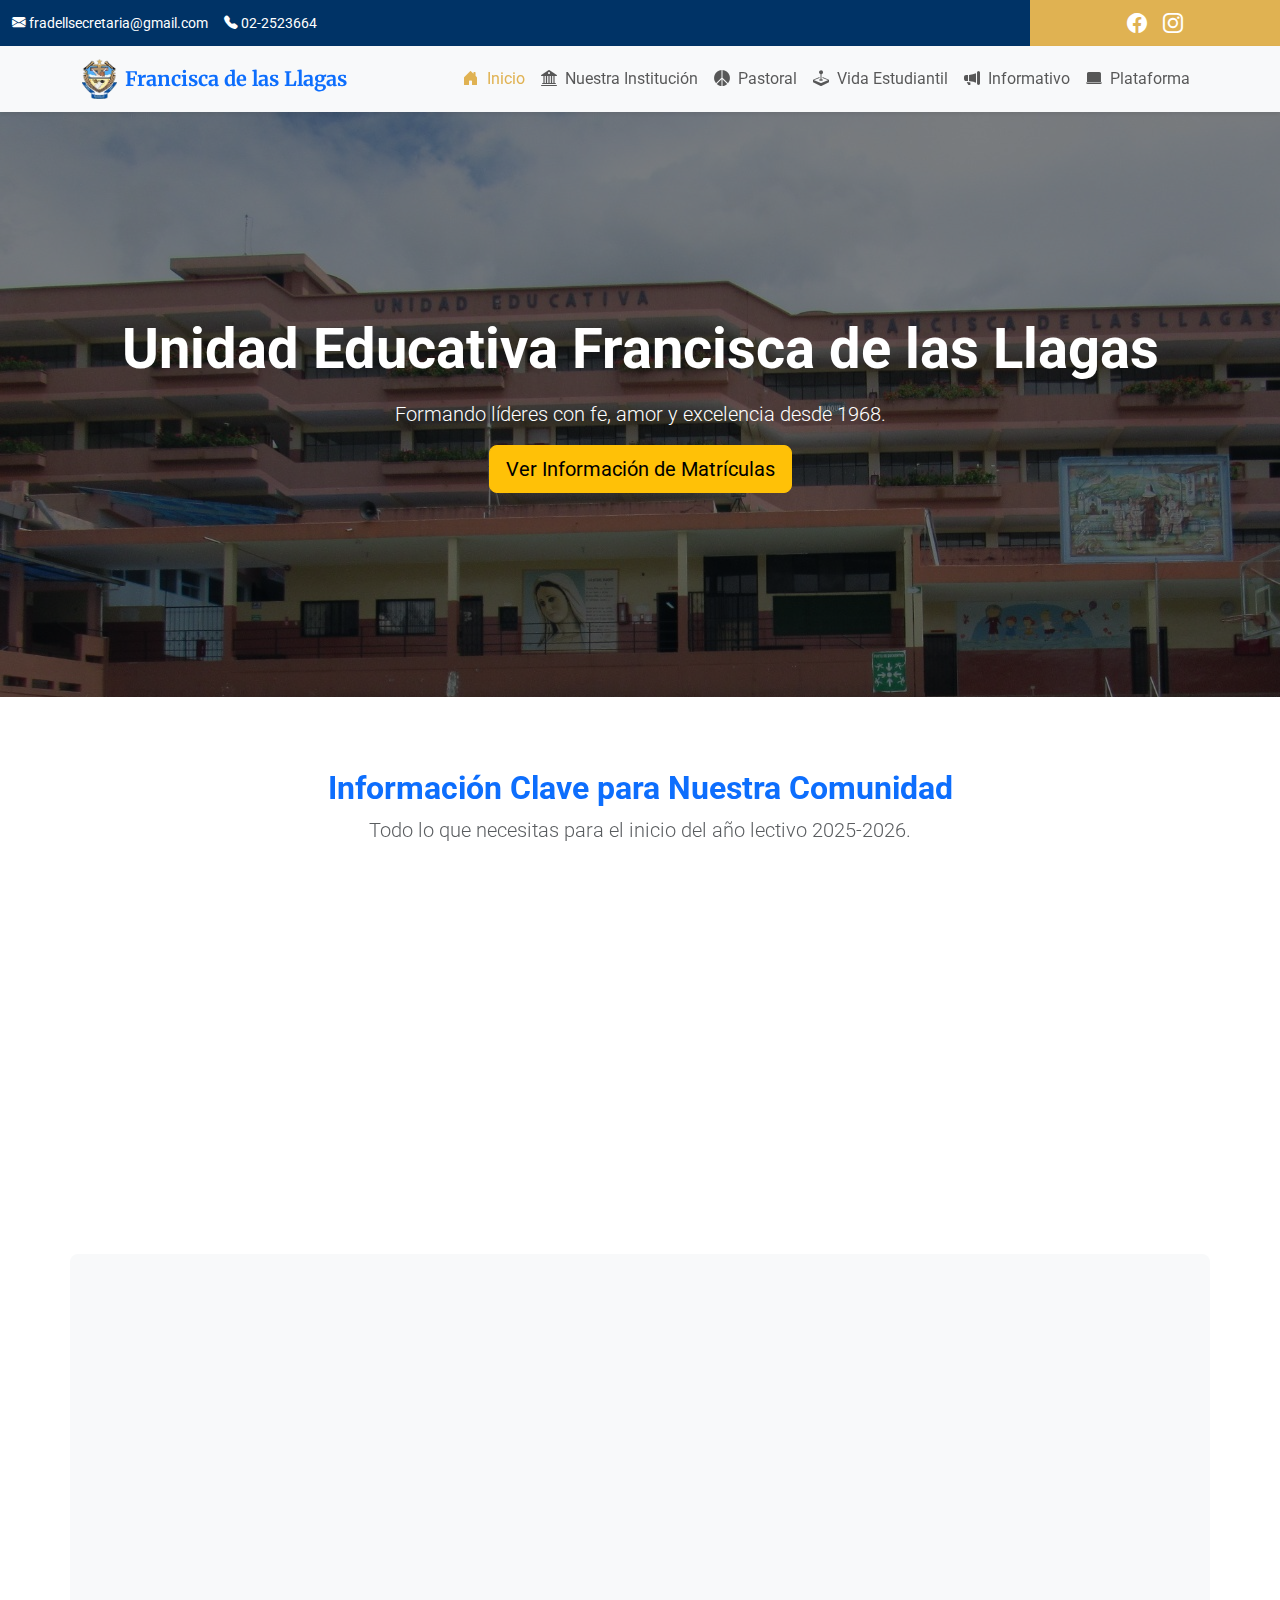
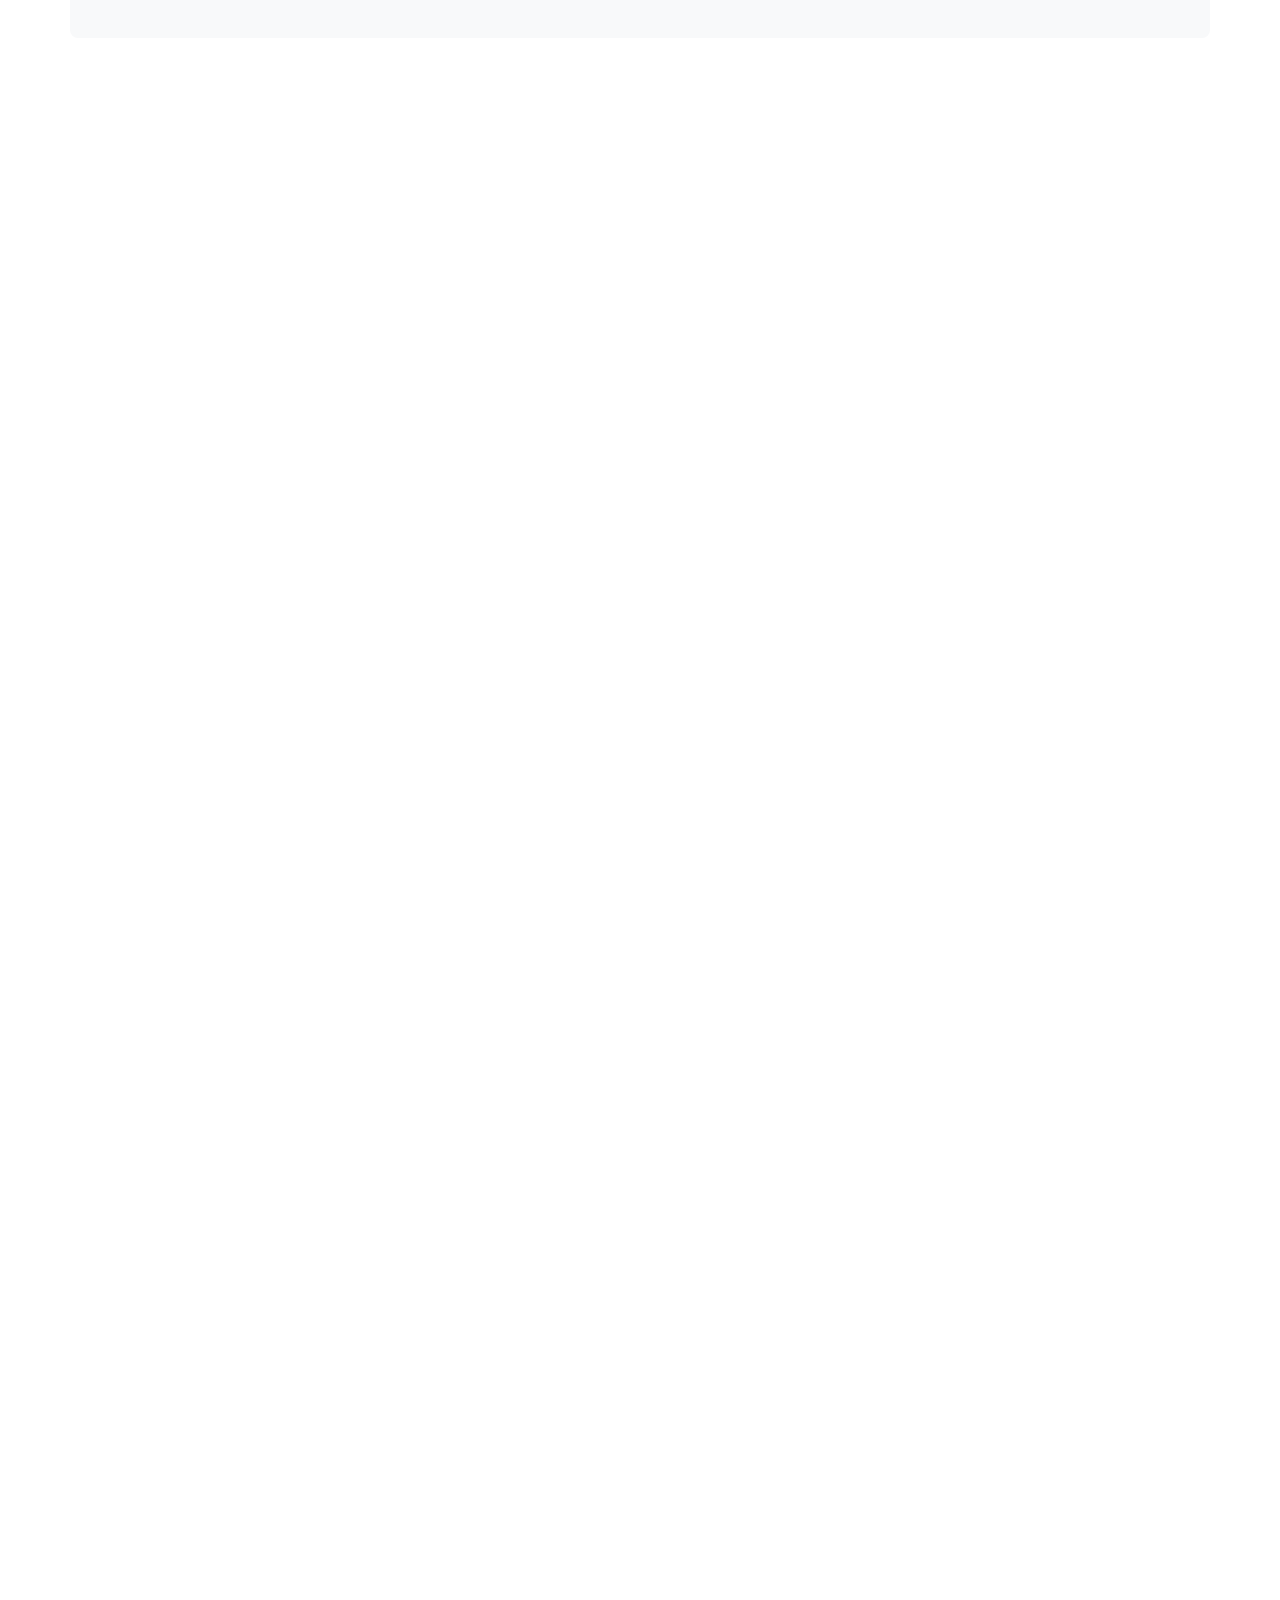
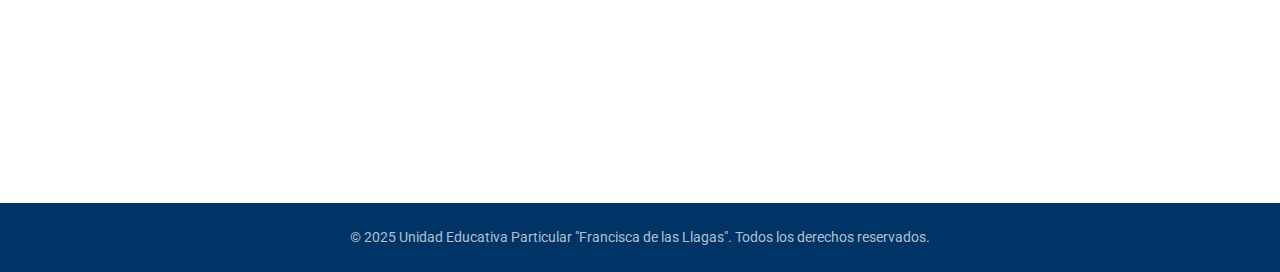
<file: index.html>
<!DOCTYPE html>
<html lang="es">
<head>
  <meta charset="UTF-8" />
  <meta name="viewport" content="width=device-width, initial-scale=1" />
  <title>Colegio Francisca de las Llagas - Inicio</title>
  <link rel="preconnect" href="https://fonts.googleapis.com">
  <link rel="preconnect" href="https://fonts.gstatic.com" crossorigin>
  <link href="https://fonts.googleapis.com/css2?family=Merriweather:wght@400;700&family=Roboto:wght@400;500&display=swap" rel="stylesheet">
  <link href="https://cdn.jsdelivr.net/npm/bootstrap@5.3.0/dist/css/bootstrap.min.css" rel="stylesheet" />
  <link rel="stylesheet" href="https://cdn.jsdelivr.net/npm/bootstrap-icons@1.10.5/font/bootstrap-icons.css">
  <link href="https://unpkg.com/aos@2.3.1/dist/aos.css" rel="stylesheet">
  <link rel="stylesheet" href="./css/main.css" />
  <link rel="stylesheet" href="./css/index.css" />
</head>
<body class="index-page bg-beige-gradient">

  <div class="top-bar-wrapper d-none d-md-flex">
    <div class="contact-info-wrapper">
      <div class="container h-100 d-flex align-items-center">
          <a href="mailto:fradellsecretaria@gmail.com" class="me-3"><i class="bi bi-envelope-fill"></i> fradellsecretaria@gmail.com</a>
          <a href="tel:022523664"><i class="bi bi-telephone-fill"></i> 02-2523664</a>
      </div>
    </div>
    <div class="social-links-wrapper">
       <div class="container h-100 d-flex align-items-center justify-content-center">
          <a href="#" class="mx-2 fs-5"><i class="bi bi-facebook"></i></a>
          <a href="#" class="mx-2 fs-5"><i class="bi bi-instagram"></i></a>
       </div>
    </div>
  </div>

  <nav class="navbar navbar-expand-lg navbar-light bg-light shadow-sm sticky-top">
    <div class="container">
      <a class="navbar-brand d-flex align-items-center" href="index.html">
        <img src="img/logo1.png" alt="Logo Francisca de las Llagas" class="navbar-logo me-2">
        <span class="fw-bold text-primary">Francisca de las Llagas</span>
      </a>
      <button class="navbar-toggler" type="button" data-bs-toggle="collapse" data-bs-target="#navbarMenu" aria-controls="navbarMenu" aria-expanded="false" aria-label="Menú de navegación">
        <span class="navbar-toggler-icon"></span>
      </button>
      <div class="collapse navbar-collapse" id="navbarMenu">
        <ul class="navbar-nav ms-auto mb-2 mb-lg-0">
          <li class="nav-item">
            <a class="nav-link active" href="index.html"><i class="bi bi-house-door-fill me-2"></i>Inicio</a>
          </li>
          <li class="nav-item">
            <a class="nav-link" href="./pages/institucion.html"><i class="bi bi-bank2 me-2"></i>Nuestra Institución</a>
          </li>
          <li class="nav-item">
            <a class="nav-link" href="./pages/pastoral.html"><i class="bi bi-peace-fill me-2"></i>Pastoral</a>
          </li>
          <li class="nav-item">
            <a class="nav-link" href="./pages/vidaEstudiantil.html"><i class="bi bi-joystick me-2"></i>Vida Estudiantil</a>
          </li>
          <li class="nav-item">
            <a class="nav-link" href="./pages/informativo.html"><i class="bi bi-megaphone-fill me-2"></i>Informativo</a>
          </li>
          <li class="nav-item">
            <a class="nav-link" href="./pages/plataforma.html"><i class="bi bi-laptop-fill me-2"></i>Plataforma</a>
          </li>
        </ul>
      </div>
    </div>
  </nav>

  <header class="hero-section text-center text-white d-flex align-items-center justify-content-center">
    <div class="container hero-content">
      <h1 class="display-4 fw-bold animated-title">Unidad Educativa Francisca de las Llagas</h1>
      <p class="lead my-3 animated-subtitle">Formando líderes con fe, amor y excelencia desde 1968.</p>
      <a href="pages/informativo.html#matriculas" class="btn btn-warning btn-lg animated-button">Ver Información de Matrículas</a>
    </div>
  </header>

  <section class="container my-5 py-4">
      <div class="text-center mb-5" data-aos="fade-up">
          <h2 class="fw-bold text-primary">Información Clave para Nuestra Comunidad</h2>
          <p class="lead text-muted">Todo lo que necesitas para el inicio del año lectivo 2025-2026.</p>
      </div>
      <div class="row g-4 justify-content-center">
          <div class="col-lg-5 col-md-6" data-aos="fade-up" data-aos-delay="100">
              <div class="card h-100 shadow-lg text-center card-hover border-primary border-2">
                  <div class="card-body p-4 d-flex flex-column">
                      <i class="bi bi-calendar2-check-fill display-3 text-primary mb-3"></i>
                      <h3 class="card-title fw-bold">Proceso de Matrículas</h3>
                      <p class="card-text flex-grow-1">Consulta el cronograma, los requisitos y descarga los documentos necesarios para la matriculación.</p>
                      <a href="pages/informativo.html#matriculas" class="btn btn-primary mt-auto">Ver Detalles de Matrícula</a>
                  </div>
              </div>
          </div>
          <div class="col-lg-5 col-md-6" data-aos="fade-up" data-aos-delay="200">
              <div class="card h-100 shadow-lg text-center card-hover border-secondary border-2">
                  <div class="card-body p-4 d-flex flex-column">
                      <i class="bi bi-card-list display-3 text-theme-secondary mb-3"></i>
                      <h3 class="card-title fw-bold">Lista de Útiles</h3>
                      <p class="card-text flex-grow-1">Accede y descarga las listas de útiles escolares actualizadas para cada nivel y grado.</p>
                      <a href="pages/informativo.html#lista-utiles" class="btn btn-theme-secondary mt-auto">Descargar Listas</a>
                  </div>
              </div>
          </div>
      </div>
  </section>

  <section class="container my-5 py-5 bg-light rounded-3">
    <div class="text-center mb-5" data-aos="fade-up">
        <h2 class="fw-bold text-primary">Explora Nuestro Colegio</h2>
    </div>
    <div class="row g-4 text-center">
      <div class="col-md-3 col-sm-6" data-aos="fade-up" data-aos-delay="100">
        <a href="pages/institucion.html" class="card-link"><div class="card h-100 shadow-sm card-hover">
          <div class="card-body"><i class="bi bi-bank2 icon-feature"></i><h5 class="card-title mt-3">Nuestra Institución</h5><p class="card-text">Misión, visión y valores.</p></div>
        </div></a>
      </div>
      <div class="col-md-3 col-sm-6" data-aos="fade-up" data-aos-delay="200">
        <a href="pages/informativo.html" class="card-link"><div class="card h-100 shadow-sm card-hover">
          <div class="card-body"><i class="bi bi-file-earmark-text icon-feature"></i><h5 class="card-title mt-3">Informativo</h5><p class="card-text">Matrículas y comunicados.</p></div>
        </div></a>
      </div>
      <div class="col-md-3 col-sm-6" data-aos="fade-up" data-aos-delay="300">
        <a href="pages/pastoral.html" class="card-link"><div class="card h-100 shadow-sm card-hover">
          <div class="card-body"><i class="bi bi-peace-fill icon-feature"></i><h5 class="card-title mt-3">Pastoral</h5><p class="card-text">Vida espiritual y acompañamiento.</p></div>
        </div></a>
      </div>
      <div class="col-md-3 col-sm-6" data-aos="fade-up" data-aos-delay="400">
        <a href="pages/plataforma.html" class="card-link"><div class="card h-100 shadow-sm card-hover">
          <div class="card-body"><i class="bi bi-laptop icon-feature"></i><h5 class="card-title mt-3">Plataforma</h5><p class="card-text">Recursos digitales.</p></div>
        </div></a>
      </div>
    </div>
  </section>

  <section class="video-section container my-5 py-5" data-aos="fade-up">
    <div class="text-center mb-5">
        <h2 class="fw-bold text-primary">Conoce Nuestra Institución</h2>
        <p class="lead text-muted">Un vistazo a la vida en Francisca de las Llagas.</p>
    </div>
    <div class="ratio ratio-16x9 shadow-lg rounded">
        <iframe 
            src="https://www.youtube.com/embed/HLqFSei2suk" 
            title="YouTube video player" 
            frameborder="0" 
            allow="accelerometer; autoplay; clipboard-write; encrypted-media; gyroscope; picture-in-picture" 
            allowfullscreen>
        </iframe>
    </div>
  </section>

  <section class="testimonials-section py-5 my-5" data-aos="fade-up">
    <div class="container">
      <div class="text-center mb-5">
        <h2 class="fw-bold text-primary">Lo que Nuestra Comunidad Dice</h2>
        <p class="lead text-muted">La experiencia de quienes confían en nosotros.</p>
      </div>
      <div id="testimonialCarousel" class="carousel slide" data-bs-ride="carousel">
        <div class="carousel-inner">
          <div class="carousel-item active">
            <div class="testimonial-card">
              <i class="bi bi-person-circle testimonial-icon"></i>
              <p class="testimonial-text">"Estamos muy contentos con el ambiente de respeto y los valores que inculcan en el colegio. Nuestro hijo ha crecido mucho este año."</p>
              <div class="testimonial-author"><span class="author-name">Carlos López</span><span class="author-role">Padre de Familia</span></div>
            </div>
          </div>
          <div class="carousel-item">
            <div class="testimonial-card">
              <i class="bi bi-person-circle testimonial-icon"></i>
              <p class="testimonial-text">"La dedicación de los profesores es admirable. Siempre están dispuestos a ayudar y motivar a los estudiantes. ¡Gracias por su gran labor!"</p>
              <div class="testimonial-author"><span class="author-name">Sofía Gómez</span><span class="author-role">Madre de Familia</span></div>
            </div>
          </div>
          <div class="carousel-item">
            <div class="testimonial-card">
              <i class="bi bi-person-circle testimonial-icon"></i>
              <p class="testimonial-text">"Recuerdo con cariño mis años en el colegio. Las enseñanzas y los amigos que hice marcaron mi vida para siempre."</p>
              <div class="testimonial-author"><span class="author-name">Mateo Vargas</span><span class="author-role">Exalumno - Promoción 2018</span></div>
            </div>
          </div>
        </div>
        <button class="carousel-control-prev" type="button" data-bs-target="#testimonialCarousel" data-bs-slide="prev"><span class="carousel-control-prev-icon" aria-hidden="true"></span><span class="visually-hidden">Anterior</span></button>
        <button class="carousel-control-next" type="button" data-bs-target="#testimonialCarousel" data-bs-slide="next"><span class="carousel-control-next-icon" aria-hidden="true"></span><span class="visually-hidden">Siguiente</span></button>
      </div>
    </div>
  </section>

  <section class="container my-5 py-4 d-flex flex-column flex-md-row align-items-center gap-4" data-aos="fade-up">
    <img src="img/hermanas.jpeg" alt="Hermana Francisca de las Llagas" class="img-fluid rounded shadow" style="max-width: 450px;" />
    <div>
      <h3 class="fw-bold" style="color: var(--color-primario);">Las huellas del camino franciscano reparador</h3>
      <p class="fst-italic text-muted">Hermanas Franciscanas Misioneras de la Inmaculada</p>
      <p>Nuestra institución se inspira en el legado de nuestra Sierva de Dios, Madre María Francisca de las Llagas, quien nos guía con su ejemplo de adoración, reparación y servicio a los más necesitados.</p>
    </div>
  </section>

  <footer class="footer-minimalista text-center py-4 mt-5">
    <div class="container"><p class="mb-0 small">© 2025 Unidad Educativa Particular "Francisca de las Llagas". Todos los derechos reservados.</p></div>
  </footer>

  <script src="https://cdn.jsdelivr.net/npm/bootstrap@5.3.0/dist/js/bootstrap.bundle.min.js"></script>
  <script src="https://unpkg.com/aos@2.3.1/dist/aos.js"></script>
  <script>AOS.init({ duration: 800, easing: 'ease-in-out', once: true });</script>
</body>
</html>
</file>
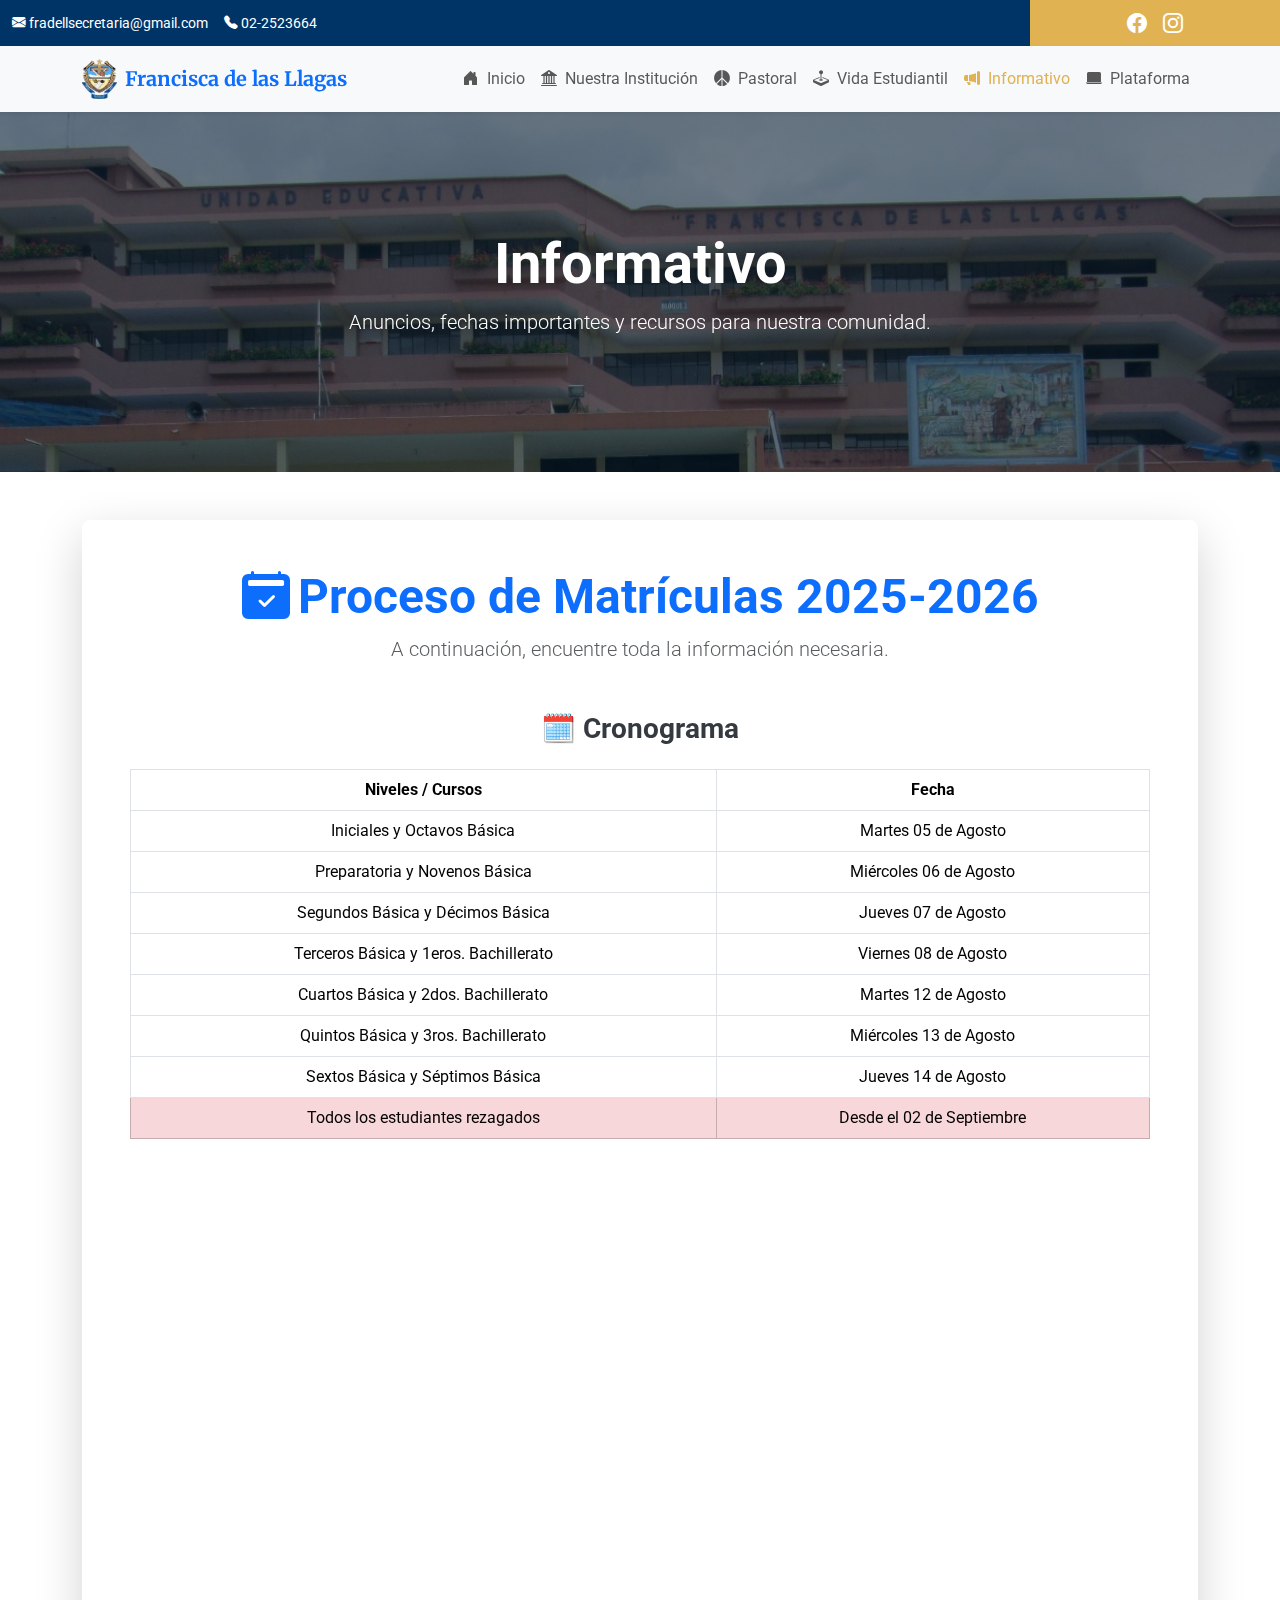
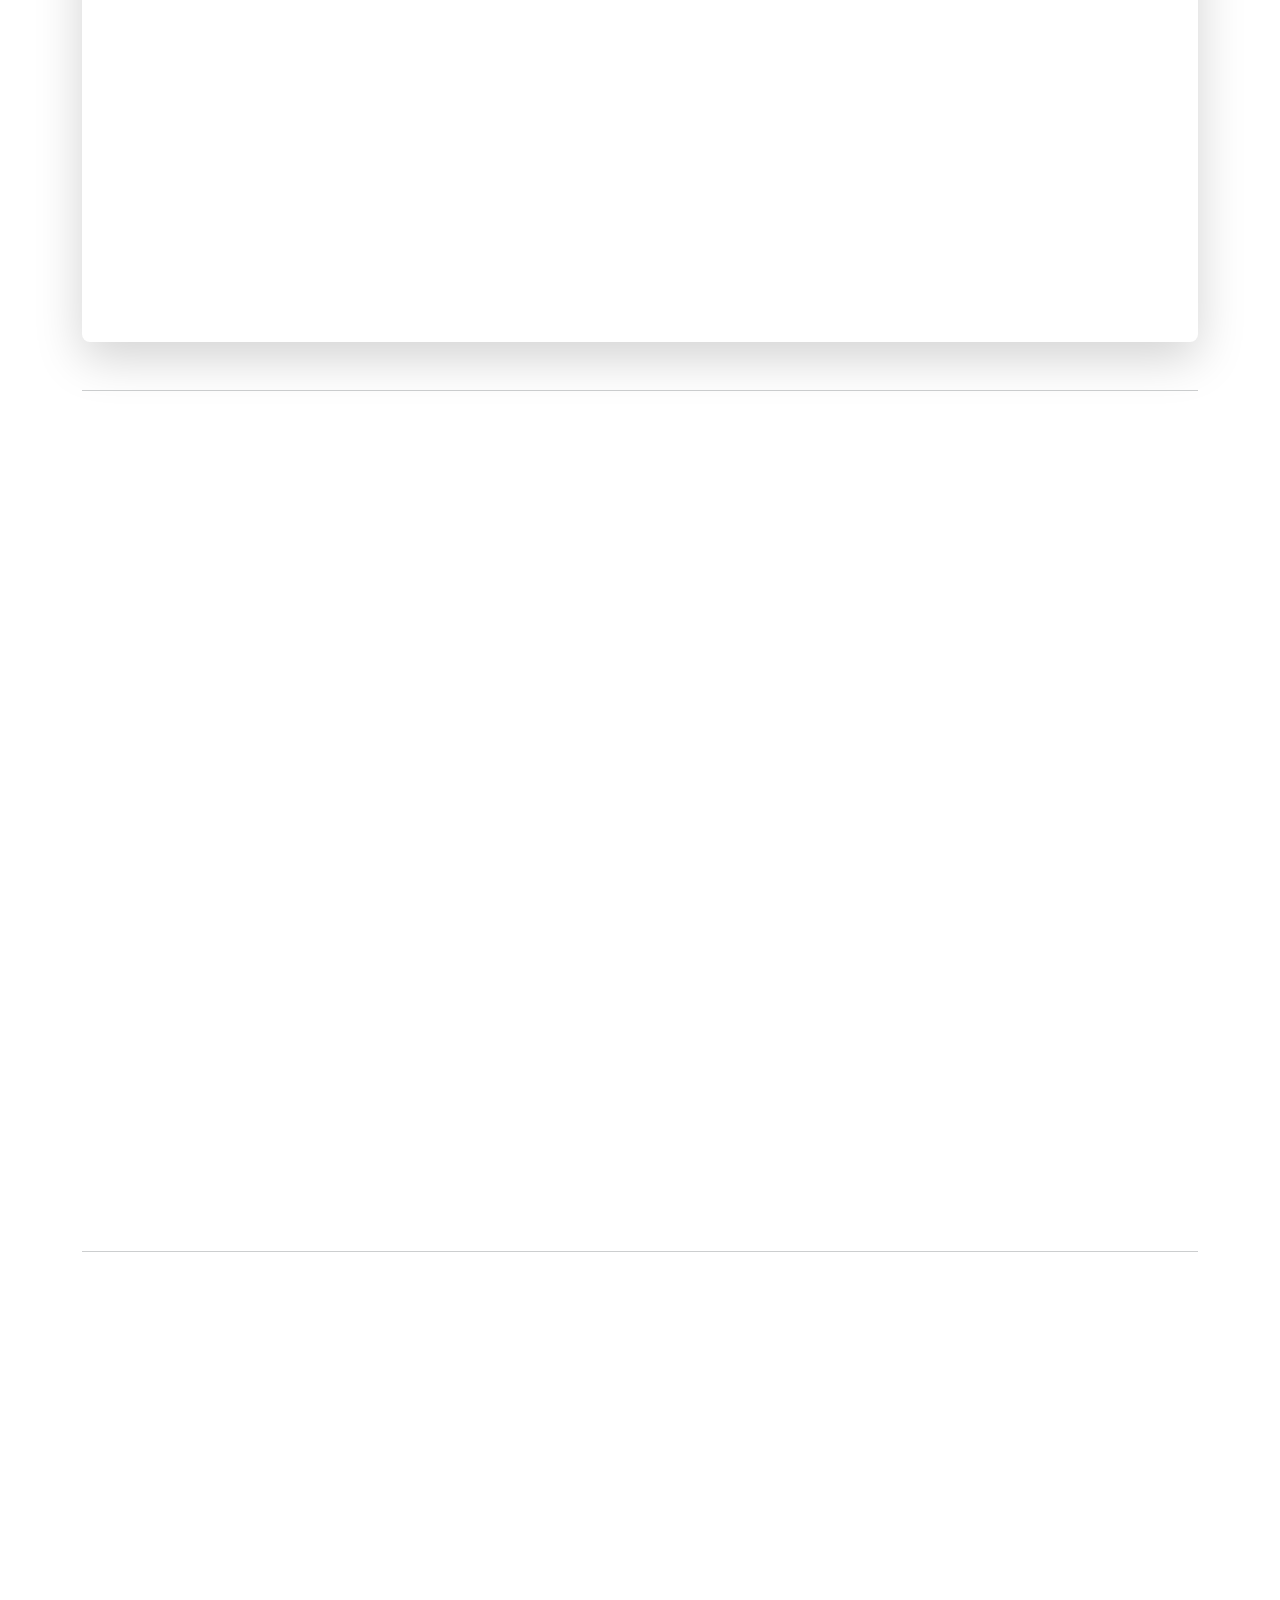
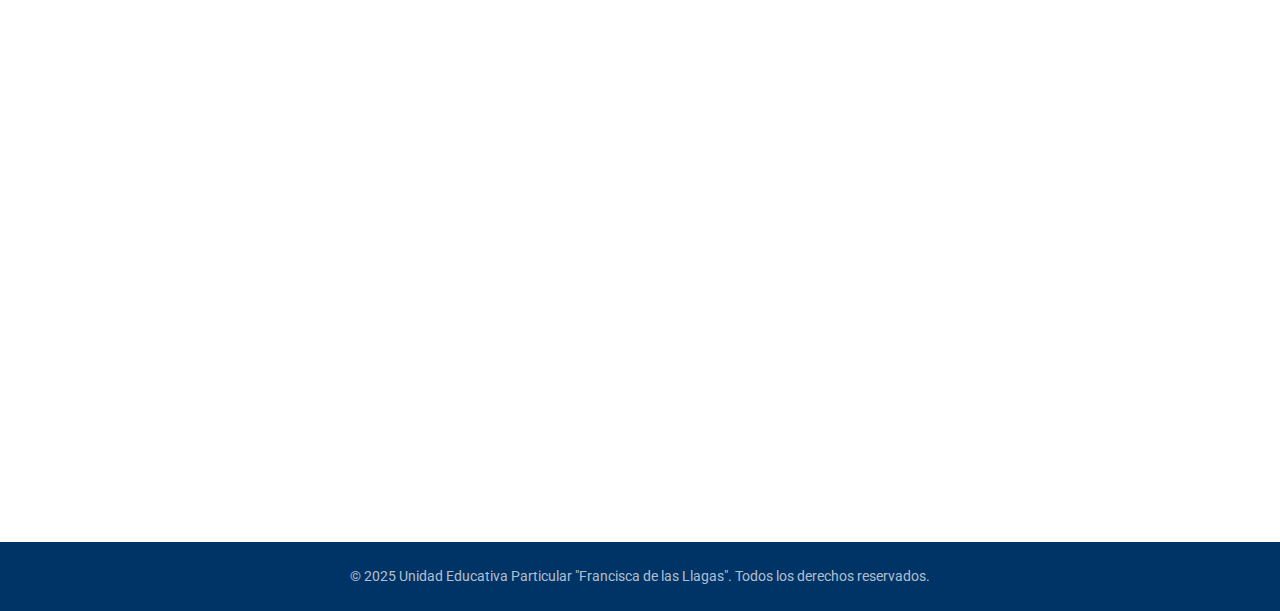
<file: informativo.html>
<!DOCTYPE html>
<html lang="es">
<head>
<meta charset="UTF-8" />
<meta name="viewport" content="width=device-width, initial-scale=1" />
<title>Informativo - Francisca de las Llagas</title>
 <link rel="preconnect" href="https://fonts.googleapis.com">
  <link rel="preconnect" href="https://fonts.gstatic.com" crossorigin>
  <link href="https://fonts.googleapis.com/css2?family=Merriweather:wght@400;700&family=Roboto:wght@400;500&display=swap" rel="stylesheet">
  <link href="https://cdn.jsdelivr.net/npm/bootstrap@5.3.0/dist/css/bootstrap.min.css" rel="stylesheet" />
  <link rel="stylesheet" href="https://cdn.jsdelivr.net/npm/bootstrap-icons@1.10.5/font/bootstrap-icons.css">
  <link href="https://unpkg.com/aos@2.3.1/dist/aos.css" rel="stylesheet">
  <link rel="stylesheet" href="main.css" />
  <link rel="stylesheet" href="index.css" />
</head>
<body class="bg-beige-gradient">

<div class="top-bar-wrapper d-none d-md-flex">
    <div class="contact-info-wrapper">
      <div class="container h-100 d-flex align-items-center">
          <a href="mailto:fradellsecretaria@gmail.com" class="me-3"><i class="bi bi-envelope-fill"></i> fradellsecretaria@gmail.com</a>
          <a href="tel:022523664"><i class="bi bi-telephone-fill"></i> 02-2523664</a>
      </div>
    </div>
    <div class="social-links-wrapper">
       <div class="container h-100 d-flex align-items-center justify-content-center">
          <a href="#" class="mx-2 fs-5"><i class="bi bi-facebook"></i></a>
          <a href="#" class="mx-2 fs-5"><i class="bi bi-instagram"></i></a>
       </div>
    </div>
</div>

<nav class="navbar navbar-expand-lg navbar-light bg-light shadow-sm sticky-top">
    <div class="container">
        <a class="navbar-brand d-flex align-items-center" href="../index.html">
            <img src="../img/logo1.png" alt="Logo Francisca de las Llagas" class="navbar-logo me-2">
            <span class="fw-bold text-primary">Francisca de las Llagas</span>
        </a>
        <button class="navbar-toggler" type="button" data-bs-toggle="collapse" data-bs-target="#navbarMenu" aria-controls="navbarMenu" aria-expanded="false" aria-label="Menú de navegación">
            <span class="navbar-toggler-icon"></span>
        </button>
        <div class="collapse navbar-collapse" id="navbarMenu">
            <ul class="navbar-nav ms-auto mb-2 mb-lg-0">
                <li class="nav-item"><a class="nav-link" href="../index.html"><i class="bi bi-house-door-fill me-2"></i>Inicio</a></li>
                <li class="nav-item"><a class="nav-link" href="institucion.html"><i class="bi bi-bank2 me-2"></i>Nuestra Institución</a></li>
                <li class="nav-item"><a class="nav-link" href="pastoral.html"><i class="bi bi-peace-fill me-2"></i>Pastoral</a></li>
                <li class="nav-item"><a class="nav-link" href="vidaEstudiantil.html"><i class="bi bi-joystick me-2"></i>Vida Estudiantil</a></li>
                <li class="nav-item"><a class="nav-link active" href="informativo.html"><i class="bi bi-megaphone-fill me-2"></i>Informativo</a></li>
                <li class="nav-item"><a class="nav-link" href="plataforma.html"><i class="bi bi-laptop-fill me-2"></i>Plataforma</a></li>
            </ul>
        </div>
    </div>
</nav>

<header class="page-header text-center text-white d-flex align-items-center justify-content-center">
    <div class="container" data-aos="fade-in">
    <h1 class="display-4 fw-bold">Informativo</h1>
    <p class="lead">Anuncios, fechas importantes y recursos para nuestra comunidad.</p>
    </div>
</header>

<main class="container my-5">

    <section id="matriculas" class="anuncio-matriculas p-4 p-md-5 rounded-3 mb-5 shadow-lg" data-aos="fade-up">
        <div class="text-center mb-5">
            <h2 class="fw-bold display-5 text-primary"><i class="bi bi-calendar2-check-fill me-2"></i>Proceso de Matrículas 2025-2026</h2>
            <p class="lead text-muted">A continuación, encuentre toda la información necesaria.</p>
        </div>

        <div class="mb-5" data-aos="fade-up" data-aos-delay="100">
            <h3 class="text-center fw-bold mb-4">🗓️ Cronograma</h3>
            <div class="table-responsive">
                <table class="table table-bordered table-hover text-center">
                    <thead class="bg-primary text-white">
                        <tr><th>Niveles / Cursos</th><th>Fecha</th></tr>
                    </thead>
                    <tbody>
                        <tr><td>Iniciales y Octavos Básica</td><td>Martes 05 de Agosto</td></tr>
                        <tr><td>Preparatoria y Novenos Básica</td><td>Miércoles 06 de Agosto</td></tr>
                        <tr><td>Segundos Básica y Décimos Básica</td><td>Jueves 07 de Agosto</td></tr>
                        <tr><td>Terceros Básica y 1eros. Bachillerato</td><td>Viernes 08 de Agosto</td></tr>
                        <tr><td>Cuartos Básica y 2dos. Bachillerato</td><td>Martes 12 de Agosto</td></tr>
                        <tr><td>Quintos Básica y 3ros. Bachillerato</td><td>Miércoles 13 de Agosto</td></tr>
                        <tr><td>Sextos Básica y Séptimos Básica</td><td>Jueves 14 de Agosto</td></tr>
                        <tr class="table-danger"><td>Todos los estudiantes rezagados</td><td>Desde el 02 de Septiembre</td></tr>
                    </tbody>
                </table>
            </div>
        </div>

        <div data-aos="fade-up" data-aos-delay="200">
            <h3 class="text-center fw-bold mb-4">📋 Requisitos</h3>
            <ul class="nav nav-pills justify-content-center mb-4" id="pills-tab" role="tablist">
                <li class="nav-item" role="presentation"><button class="nav-link active" data-bs-toggle="pill" data-bs-target="#pills-nuevos" type="button">Estudiantes Nuevos</button></li>
                <li class="nav-item" role="presentation"><button class="nav-link" data-bs-toggle="pill" data-bs-target="#pills-antiguos" type="button">Estudiantes de la Institución</button></li>
            </ul>
            <div class="tab-content" id="pills-tabContent">
                <div class="tab-pane fade show active p-4" id="pills-nuevos" role="tabpanel">
                    </div>
                <div class="tab-pane fade p-4" id="pills-antiguos" role="tabpanel">
                    </div>
            </div>
        </div>
        
        <div class="mt-5" data-aos="fade-up" data-aos-delay="300">
            <div class="row g-4">
                <div class="col-lg-6">
                    <div class="card h-100 card-descargas">
                        <div class="card-body text-center d-flex flex-column justify-content-center">
                            <h5 class="card-title fw-bold"><i class="bi bi-cloud-download-fill me-2"></i>Descarga de Documentos</h5>
                            <p class="small text-muted">Recuerde llenar y traer estos archivos.</p>
                            <a href="../docs/DECE2526.pdf" class="btn btn-primary mt-2" target="_blank">Ficha DECE</a>
                            <a href="../docs/MEDICO2526.pdf" class="btn btn-primary mt-2" target="_blank">Ficha Médica</a>
                            <a href="../docs/CONTRA2526.pdf" class="btn btn-primary mt-2" target="_blank">Contrato de Servicios</a>
                        </div>
                    </div>
                </div>
                <div class="col-lg-6">
                    <div class="card h-100 card-avisos">
                        <div class="card-body text-center d-flex flex-column justify-content-center">
                            <h5 class="card-title fw-bold"><i class="bi bi-exclamation-triangle-fill me-2"></i>Avisos Importantes</h5>
                            <p class="mb-2">✔️ Estar al día en pensiones.</p>
                            <p class="mb-0">✔️ Adjuntar comprobante de pago.</p>
                        </div>
                    </div>
                </div>
            </div>
        </div>
    </section>
    
    <hr class="my-5">

    <section id="lista-utiles" class="py-5" data-aos="fade-up">
        <div class="text-center mb-5">
            <h2 class="fw-bold text-primary"><i class="bi bi-card-list me-2"></i>Lista de Útiles Escolares 2025-2026</h2>
            <p class="lead text-muted">Descarga la lista de útiles correspondiente a cada nivel.</p>
        </div>
        <div class="row g-3">
            <div class="col-md-4">
                <div class="card">
                    <div class="card-body d-flex justify-content-between align-items-center">
                        <h5 class="card-title mb-0">INICIAL 1</h5>
                        <a href="#" class="btn btn-outline-primary">Descargar la lista de útiles</a>
                    </div>
                </div>
            </div>
            <div class="col-md-4">
                <div class="card">
                    <div class="card-body d-flex justify-content-between align-items-center">
                        <h5 class="card-title mb-0">INICIAL 2</h5>
                        <a href="#" class="btn btn-outline-primary">Descargar la lista de útiles</a>
                    </div>
                </div>
            </div>
            <div class="col-md-4">
                <div class="card">
                    <div class="card-body d-flex justify-content-between align-items-center">
                        <h5 class="card-title mb-0">PRIMEROS EGB</h5>
                        <a href="#" class="btn btn-outline-primary">Descargar la lista de útiles</a>
                    </div>
                </div>
            </div>
            <div class="col-md-4">
                <div class="card">
                    <div class="card-body d-flex justify-content-between align-items-center">
                        <h5 class="card-title mb-0">SEGUNDOS EGB</h5>
                        <a href="#" class="btn btn-outline-primary">Descargar la lista de útiles</a>
                    </div>
                </div>
            </div>
            <div class="col-md-4">
                <div class="card">
                    <div class="card-body d-flex justify-content-between align-items-center">
                        <h5 class="card-title mb-0">TERCEROS EGB</h5>
                        <a href="#" class="btn btn-outline-primary">Descargar la lista de útiles</a>
                    </div>
                </div>
            </div>
            <div class="col-md-4">
                <div class="card">
                    <div class="card-body d-flex justify-content-between align-items-center">
                        <h5 class="card-title mb-0">CUARTOS EGB</h5>
                        <a href="#" class="btn btn-outline-primary">Descargar la lista de útiles</a>
                    </div>
                </div>
            </div>
            <div class="col-md-4">
                <div class="card">
                    <div class="card-body d-flex justify-content-between align-items-center">
                        <h5 class="card-title mb-0">QUINTOS EGB</h5>
                        <a href="#" class="btn btn-outline-primary">Descargar la lista de útiles</a>
                    </div>
                </div>
            </div>
            <div class="col-md-4">
                <div class="card">
                    <div class="card-body d-flex justify-content-between align-items-center">
                        <h5 class="card-title mb-0">SEXTOS EGB</h5>
                        <a href="#" class="btn btn-outline-primary">Descargar la lista de útiles</a>
                    </div>
                </div>
            </div>
            <div class="col-md-4">
                <div class="card">
                    <div class="card-body d-flex justify-content-between align-items-center">
                        <h5 class="card-title mb-0">SÉPTIMOS EGB</h5>
                        <a href="#" class="btn btn-outline-primary">Descargar la lista de útiles</a>
                    </div>
                </div>
            </div>
            <div class="col-md-4">
                <div class="card">
                    <div class="card-body d-flex justify-content-between align-items-center">
                        <h5 class="card-title mb-0">OCTAVOS BÁSICA SUPERIOR</h5>
                        <a href="#" class="btn btn-outline-primary">Descargar la lista de útiles</a>
                    </div>
                </div>
            </div>
            <div class="col-md-4">
                <div class="card">
                    <div class="card-body d-flex justify-content-between align-items-center">
                        <h5 class="card-title mb-0">NOVENOS BÁSICA SUPERIOR</h5>
                        <a href="#" class="btn btn-outline-primary">Descargar la lista de útiles</a>
                    </div>
                </div>
            </div>
            <div class="col-md-4">
                <div class="card">
                    <div class="card-body d-flex justify-content-between align-items-center">
                        <h5 class="card-title mb-0">DÉCIMOS BÁSICA SUPERIOR</h5>
                        <a href="#" class="btn btn-outline-primary">Descargar la lista de útiles</a>
                    </div>
                </div>
            </div>
            <div class="col-md-4">
                <div class="card">
                    <div class="card-body d-flex justify-content-between align-items-center">
                        <h5 class="card-title mb-0">PRIMEROS BACHILLERATO</h5>
                        <a href="#" class="btn btn-outline-primary">Descargar la lista de útiles</a>
                    </div>
                </div>
            </div>
            <div class="col-md-4">
                <div class="card">
                    <div class="card-body d-flex justify-content-between align-items-center">
                        <h5 class="card-title mb-0">SEGUNDOS BACHILLERATO</h5>
                        <a href="#" class="btn btn-outline-primary">Descargar la lista de útiles</a>
                    </div>
                </div>
            </div>
            <div class="col-md-4">
                <div class="card">
                    <div class="card-body d-flex justify-content-between align-items-center">
                        <h5 class="card-title mb-0">TERCEROS BACHILLERATO</h5>
                        <a href="#" class="btn btn-outline-primary">Descargar la lista de útiles</a>
                    </div>
                </div>
            </div>
        </div>
    </section>

    <hr class="my-5">

    <section class="py-5" data-aos="fade-up">
        <div class="text-center mb-5">
            <h2 class="fw-bold text-primary">Departamentos de Apoyo</h2>
            <p class="text-muted">Estamos para ayudarte en tu proceso formativo y bienestar.</p>
        </div>
        <div class="row g-4 text-center">
            <div class="col-lg-4" data-aos="fade-up" data-aos-delay="100">
                <div class="dept-card p-4">
                    <div class="dept-icon"><i class="bi bi-people-fill"></i></div>
                    <h4 class="fw-bold mt-3">DECE</h4>
                    <p>Acompañamiento psicológico, emocional y vocacional para nuestros estudiantes y sus familias.</p>
                </div>
            </div>
            <div class="col-lg-4" data-aos="fade-up" data-aos-delay="200">
                <div class="dept-card p-4">
                    <div class="dept-icon"><i class="bi bi-heart-pulse-fill"></i></div>
                    <h4 class="fw-bold mt-3">Médico</h4>
                    <p>Atención primaria de salud, seguimiento de fichas médicas y promoción de hábitos saludables.</p>
                </div>
            </div>
            <div class="col-lg-4" data-aos="fade-up" data-aos-delay="300">
                <div class="dept-card p-4">
                    <div class="dept-icon"><i class="bi bi-shield-check"></i></div>
                    <h4 class="fw-bold mt-3">Inspección</h4>
                    <p>Velamos por la sana convivencia, el orden institucional y el cumplimiento de nuestro código.</p>
                </div>
            </div>
        </div>
    </section>

    <section class="py-5" data-aos="fade-up">
        <div class="text-center mb-5">
            <h2 class="fw-bold text-primary">Documentos Generales</h2>
            <p class="text-muted">Recursos y formularios de utilidad para padres y estudiantes.</p>
        </div>
        <div class="card p-4 shadow-sm">
            <div class="d-md-flex align-items-center">
                <div class="flex-shrink-0 text-center mb-3 mb-md-0">
                    <i class="bi bi-file-earmark-pdf-fill display-3 text-danger"></i>
                </div>
                <div class="flex-grow-1 ms-md-4 text-center text-md-start">
                    <h5 class="fw-bold">Oficio de Justificación de Faltas</h5>
                    <p class="mb-2 text-muted">Utilice este documento oficial para justificar las inasistencias de su representado.</p>
                    <a href="../docs/oficio-faltas.pdf" class="btn btn-primary" target="_blank"><i class="bi bi-download me-2"></i>Descargar Oficio</a>
                </div>
            </div>
        </div>
    </section>

</main>

<footer class="footer-minimalista text-center py-4 mt-5">
    <div class="container"><p class="mb-0 small">© 2025 Unidad Educativa Particular "Francisca de las Llagas". Todos los derechos reservados.</p></div>
</footer>

<script src="https://cdn.jsdelivr.net/npm/bootstrap@5.3.0/dist/js/bootstrap.bundle.min.js"></script>
<script src="https://unpkg.com/aos@2.3.1/dist/aos.js"></script>
<script>
    AOS.init({ duration: 800, easing: 'ease-in-out', once: true });

    // Script para llenar dinámicamente los requisitos
    document.addEventListener("DOMContentLoaded", function() {
        const nuevosRequisitos = `
            <ul class="list-unstyled">
                <li><i class="bi bi-check-circle-fill text-success me-2"></i>Ficha de Departamento de Consejería Estudiantil (DECE)</li>
                <li><i class="bi bi-check-circle-fill text-success me-2"></i>Ficha del Departamento Médico</li>
                <li><i class="bi bi-check-circle-fill text-success me-2"></i>Contrato de Prestación de Servicios</li>
                <li><i class="bi bi-check-circle-fill text-success me-2"></i>4 fotos tamaño carnet actualizadas a color con fondo blanco y con el uniforme</li>
                <li><i class="bi bi-check-circle-fill text-success me-2"></i>Certificado de Bautizo</li>
                <li><i class="bi bi-check-circle-fill text-success me-2"></i>Certificado médico general, auditivo y visual actualizado</li>
                <li><i class="bi bi-check-circle-fill text-success me-2"></i>Matrículas y promociones legalizadas de años anteriores</li>
                <li><i class="bi bi-check-circle-fill text-success me-2"></i>Notas legalizadas de participación estudiantil (si aplica)</li>
                <li><i class="bi bi-check-circle-fill text-success me-2"></i>Extranjeros: Traer la resolución ministerial con notas</li>
            </ul>`;

        const antiguosRequisitos = `
            <ul class="list-unstyled">
                <li><i class="bi bi-check-circle-fill text-success me-2"></i>Ficha de Departamento de Consejería Estudiantil (DECE)</li>
                <li><i class="bi bi-check-circle-fill text-success me-2"></i>Ficha del Departamento Médico</li>
                <li><i class="bi bi-check-circle-fill text-success me-2"></i>Contrato de Prestación de Servicios</li>
                <li><i class="bi bi-check-circle-fill text-success me-2"></i>4 fotos tamaño carnet actualizadas a color con fondo blanco y con el uniforme</li>
                <li><i class="bi bi-check-circle-fill text-success me-2"></i>Certificado médico general, auditivo y visual actualizado</li>
            </ul>`;
            
        document.querySelector("#pills-nuevos").innerHTML = nuevosRequisitos;
        document.querySelector("#pills-antiguos").innerHTML = antiguosRequisitos;
    });
</script>
</body>
</html>
</file>
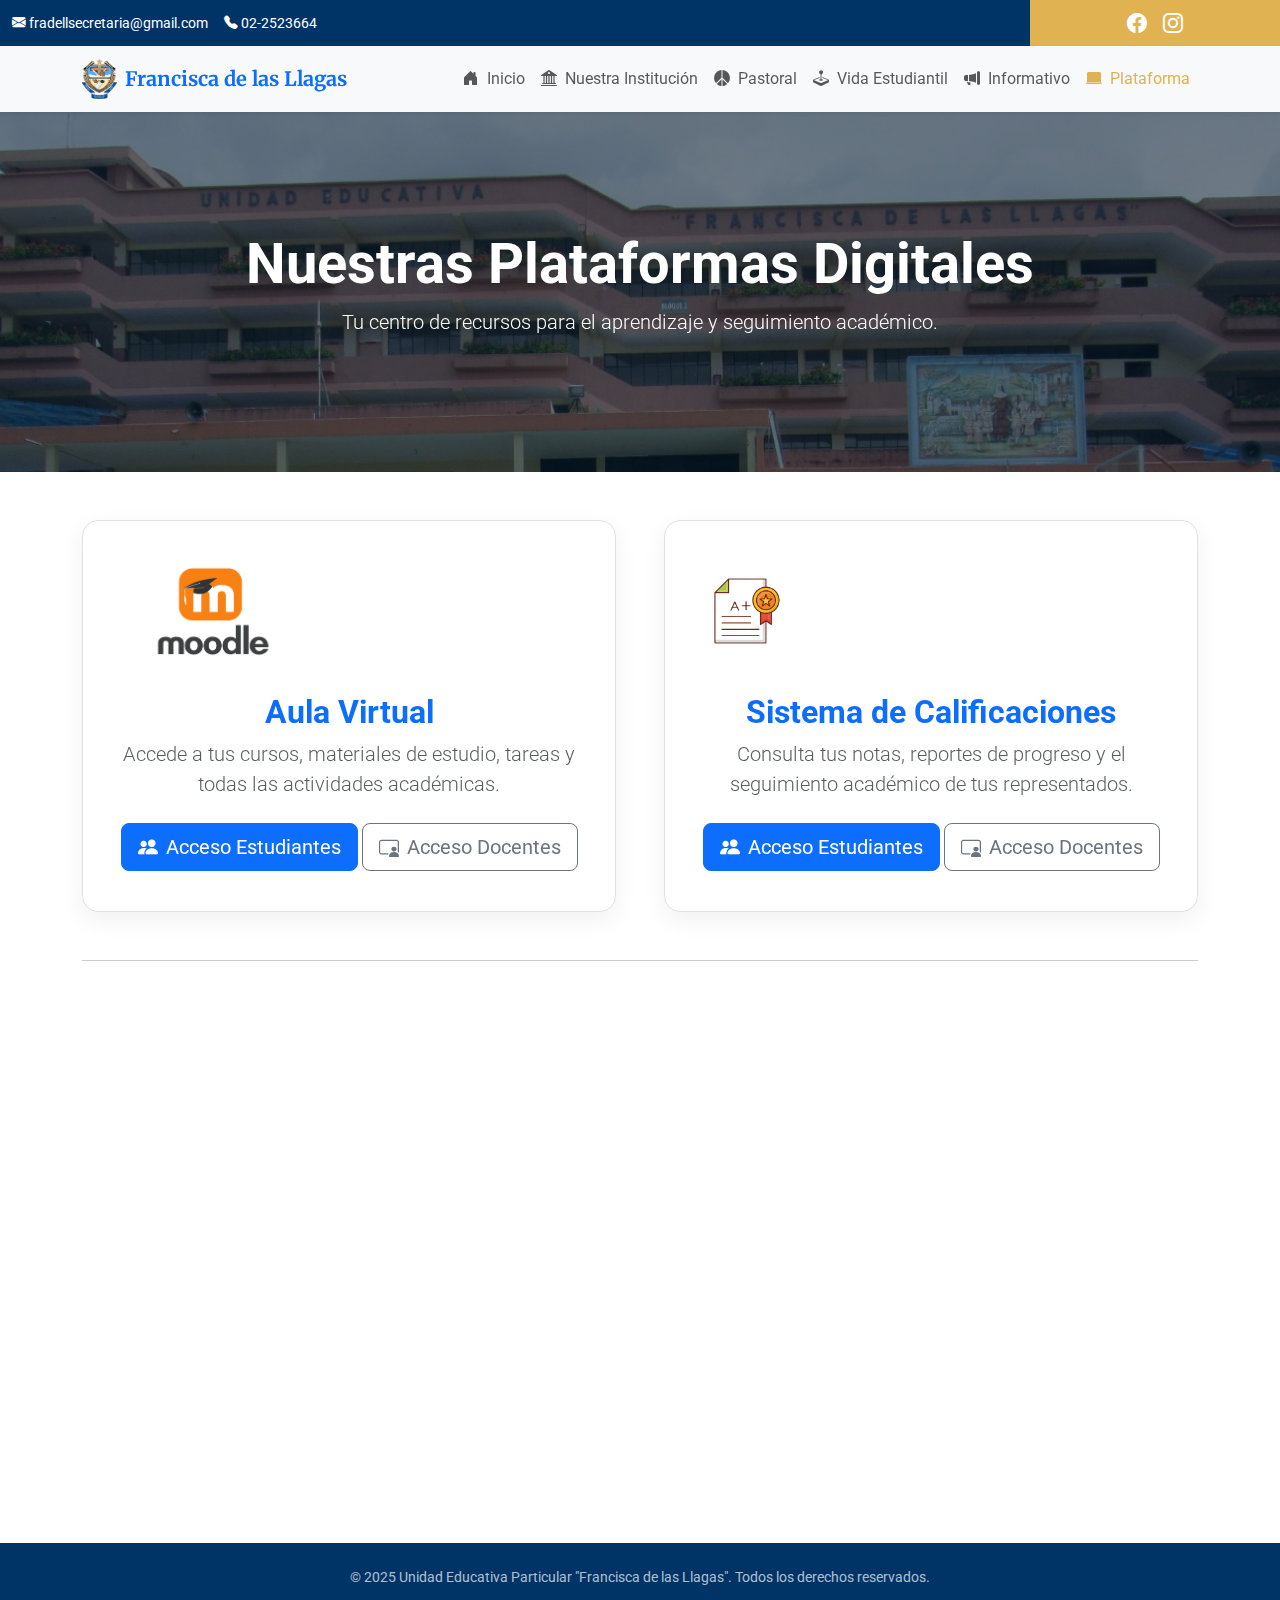
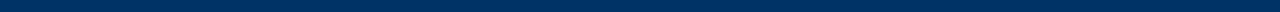
<file: plataforma.html>
<!DOCTYPE html>
<html lang="es">
<head>
  <meta charset="UTF-8" />
  <meta name="viewport" content="width=device-width, initial-scale=1" />
  <title>Plataformas - Francisca de las Llagas</title>
  <script src="../js/config.js"></script>
   <link rel="preconnect" href="https://fonts.googleapis.com">
  <link rel="preconnect" href="https://fonts.gstatic.com" crossorigin>
  <link href="https://fonts.googleapis.com/css2?family=Merriweather:wght@400;700&family=Roboto:wght@400;500&display=swap" rel="stylesheet">
  <link href="https://cdn.jsdelivr.net/npm/bootstrap@5.3.0/dist/css/bootstrap.min.css" rel="stylesheet" />
  <link rel="stylesheet" href="https://cdn.jsdelivr.net/npm/bootstrap-icons@1.10.5/font/bootstrap-icons.css">
  <link href="https://unpkg.com/aos@2.3.1/dist/aos.css" rel="stylesheet">
  <link rel="stylesheet" href="main.css" />
  <link rel="stylesheet" href="plataforma.css" />
</head>
<body class="bg-beige-gradient">

  <div class="top-bar-wrapper d-none d-md-flex">
    <div class="contact-info-wrapper">
      <div class="container h-100 d-flex align-items-center">
          <a href="mailto:fradellsecretaria@gmail.com" class="me-3"><i class="bi bi-envelope-fill"></i> fradellsecretaria@gmail.com</a>
          <a href="tel:022523664"><i class="bi bi-telephone-fill"></i> 02-2523664</a>
      </div>
    </div>
    <div class="social-links-wrapper">
       <div class="container h-100 d-flex align-items-center justify-content-center">
          <a href="#" class="mx-2 fs-5"><i class="bi bi-facebook"></i></a>
          <a href="#" class="mx-2 fs-5"><i class="bi bi-instagram"></i></a>
       </div>
    </div>
  </div>

  <nav class="navbar navbar-expand-lg navbar-light bg-light shadow-sm sticky-top">
    <div class="container">
        <a class="navbar-brand d-flex align-items-center" href="../index.html">
            <img src="../img/logo1.png" alt="Logo Francisca de las Llagas" class="navbar-logo me-2">
            <span class="fw-bold text-primary">Francisca de las Llagas</span>
        </a>
        <button class="navbar-toggler" type="button" data-bs-toggle="collapse" data-bs-target="#navbarMenu" aria-controls="navbarMenu" aria-expanded="false" aria-label="Menú de navegación">
            <span class="navbar-toggler-icon"></span>
        </button>
        <div class="collapse navbar-collapse" id="navbarMenu">
            <ul class="navbar-nav ms-auto mb-2 mb-lg-0">
                <li class="nav-item"><a class="nav-link" href="../index.html"><i class="bi bi-house-door-fill me-2"></i>Inicio</a></li>
                <li class="nav-item"><a class="nav-link" href="institucion.html"><i class="bi bi-bank2 me-2"></i>Nuestra Institución</a></li>
                <li class="nav-item"><a class="nav-link" href="pastoral.html"><i class="bi bi-peace-fill me-2"></i>Pastoral</a></li>
                <li class="nav-item"><a class="nav-link" href="vidaEstudiantil.html"><i class="bi bi-joystick me-2"></i>Vida Estudiantil</a></li>
                <li class="nav-item"><a class="nav-link" href="informativo.html"><i class="bi bi-megaphone-fill me-2"></i>Informativo</a></li>
                <li class="nav-item"><a class="nav-link active" href="plataforma.html"><i class="bi bi-laptop-fill me-2"></i>Plataforma</a></li>
            </ul>
        </div>
    </div>
  </nav>

  <header class="page-header text-center text-white d-flex align-items-center justify-content-center">
    <div class="container" data-aos="fade-in">
      <h1 class="display-4 fw-bold">Nuestras Plataformas Digitales</h1>
      <p class="lead">Tu centro de recursos para el aprendizaje y seguimiento académico.</p>
    </div>
  </header>

  <main class="container my-5">

    <div class="row g-5">
        <div class="col-lg-6" data-aos="fade-up">
            <div class="platform-card h-100">
                <img src="../img/Moodle.png" class="platform-logo" alt="Logo Moodle">
                <div class="card-body text-center">
                    <h2 class="fw-bold text-primary">Aula Virtual</h2>
                    <p class="lead text-muted">Accede a tus cursos, materiales de estudio, tareas y todas las actividades académicas.</p>
                    <div class="d-grid gap-2 d-md-block mt-4">
                        <a href="#" onclick="checkExternalLink('aula_virtual', 'https://virtual.franciscadelasllagas.com/')" class="btn btn-primary btn-lg"><i class="bi bi-people-fill me-2"></i>Acceso Estudiantes</a>
                        <a href="#" onclick="checkExternalLink('aula_virtual', 'https://virtual.franciscadelasllagas.com/')" class="btn btn-outline-secondary btn-lg mt-2 mt-md-0"><i class="bi bi-person-video3 me-2"></i>Acceso Docentes</a>
                    </div>
                </div>
            </div>
        </div>
        <div class="col-lg-6" data-aos="fade-up" data-aos-delay="100">
            <div class="platform-card h-100">
                <img src="../img/notas.png" class="platform-logo" alt="Logo Sistema de Calificaciones">
                <div class="card-body text-center">
                    <h2 class="fw-bold text-primary">Sistema de Calificaciones</h2>
                    <p class="lead text-muted">Consulta tus notas, reportes de progreso y el seguimiento académico de tus representados.</p>
                    <div class="d-grid gap-2 d-md-block mt-4">
                        <a href="#" onclick="checkExternalLink('calificaciones', 'https://fradell.informatic.com.ec/solucion/login.zul')" class="btn btn-primary btn-lg"><i class="bi bi-people-fill me-2"></i>Acceso Estudiantes</a>
                        <a href="#" onclick="checkExternalLink('calificaciones', 'https://fradell.informatic.com.ec/solucion/login.zul')" class="btn btn-outline-secondary btn-lg mt-2 mt-md-0"><i class="bi bi-person-video3 me-2"></i>Acceso Docentes</a>
                    </div>
                </div>
            </div>
        </div>
    </div>
    
    <hr class="my-5">

    <section class="py-5 support-section" data-aos="fade-up">
        <div class="text-center mb-5">
            <h2 class="fw-bold text-primary">Guías Rápidas y Soporte</h2>
            <p class="lead text-muted">Recursos para ayudarte a navegar nuestras plataformas.</p>
        </div>
        <div class="row g-4">
            <div class="col-md-4">
                <div class="guide-card text-center p-4">
                    <i class="bi bi-camera-video-fill"></i>
                    <h5 class="fw-bold mt-3">Ver Calificaciones</h5>
                    <p>Un video tutorial corto que te muestra paso a paso cómo revisar tus notas.</p>
                    <a href="#" class="btn btn-sm btn-outline-primary mt-auto">Ver Video</a>
                </div>
            </div>
            <div class="col-md-4">
                <div class="guide-card text-center p-4">
                    <i class="bi bi-file-earmark-arrow-up-fill"></i>
                    <h5 class="fw-bold mt-3">Subir una Tarea</h5>
                    <p>Aprende a entregar tus deberes en el Aula Virtual con esta guía simple.</p>
                    <a href="#" class="btn btn-sm btn-outline-primary mt-auto">Ver Guía en PDF</a>
                </div>
            </div>
            <div class="col-md-4">
                <div class="guide-card text-center p-4">
                    <i class="bi bi-question-circle-fill"></i>
                    <h5 class="fw-bold mt-3">¿Necesitas Ayuda?</h5>
                    <p>Para soporte técnico o recuperación de contraseña, por favor acércate a la secretaría del colegio.</p>
                </div>
            </div>
        </div>
    </section>

  </main>

  <footer class="footer-minimalista text-center py-4 mt-5">
    <div class="container">
      <p class="mb-0 small">© 2025 Unidad Educativa Particular "Francisca de las Llagas". Todos los derechos reservados.</p>
    </div>
  </footer>

  <script src="https://cdn.jsdelivr.net/npm/bootstrap@5.3.0/dist/js/bootstrap.bundle.min.js"></script>
  <script src="https://unpkg.com/aos@2.3.1/dist/aos.js"></script>
  <script>
    AOS.init({ duration: 800, easing: 'ease-in-out', once: true });

    function checkExternalLink(linkName, url) {
        if (typeof MANTENIMIENTO_CONFIG !== 'undefined' && MANTENIMIENTO_CONFIG.enlaces_externos[linkName] === 1) {
            window.location.href = 'mantenimientoEnlace.html';
        } else {
            window.open(url, '_blank');
        }
    }
  </script>
</body>
</html>
</file>
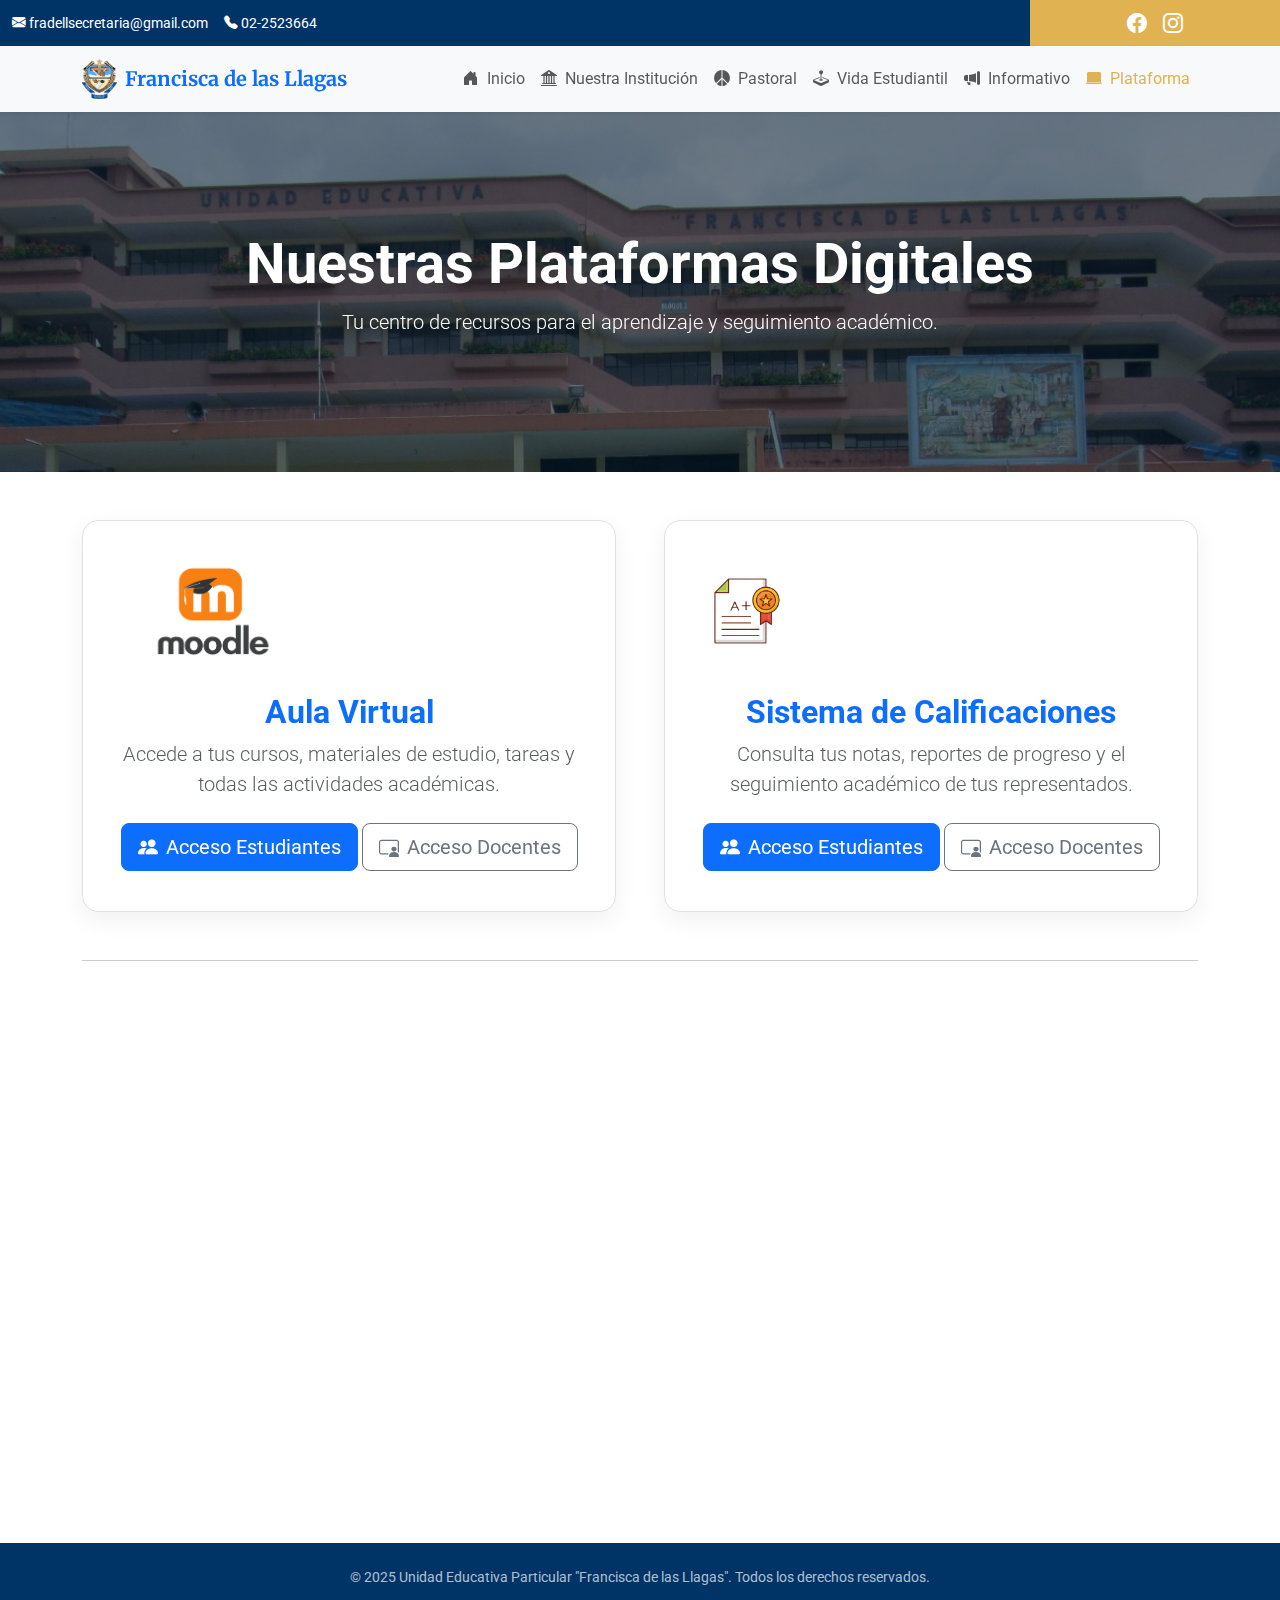
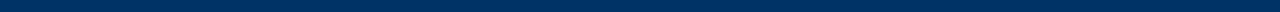
<file: pages/plataforma.html>
<!DOCTYPE html>
<html lang="es">
<head>
  <meta charset="UTF-8" />
  <meta name="viewport" content="width=device-width, initial-scale=1" />
  <title>Plataformas - Francisca de las Llagas</title>
  <script src="../js/config.js"></script>
   <link rel="preconnect" href="https://fonts.googleapis.com">
  <link rel="preconnect" href="https://fonts.gstatic.com" crossorigin>
  <link href="https://fonts.googleapis.com/css2?family=Merriweather:wght@400;700&family=Roboto:wght@400;500&display=swap" rel="stylesheet">
  <link href="https://cdn.jsdelivr.net/npm/bootstrap@5.3.0/dist/css/bootstrap.min.css" rel="stylesheet" />
  <link rel="stylesheet" href="https://cdn.jsdelivr.net/npm/bootstrap-icons@1.10.5/font/bootstrap-icons.css">
  <link href="https://unpkg.com/aos@2.3.1/dist/aos.css" rel="stylesheet">
  <link rel="stylesheet" href="../css/main.css" />
  <link rel="stylesheet" href="../css/plataforma.css" />
</head>
<body class="bg-beige-gradient">

  <div class="top-bar-wrapper d-none d-md-flex">
    <div class="contact-info-wrapper">
      <div class="container h-100 d-flex align-items-center">
          <a href="mailto:fradellsecretaria@gmail.com" class="me-3"><i class="bi bi-envelope-fill"></i> fradellsecretaria@gmail.com</a>
          <a href="tel:022523664"><i class="bi bi-telephone-fill"></i> 02-2523664</a>
      </div>
    </div>
    <div class="social-links-wrapper">
       <div class="container h-100 d-flex align-items-center justify-content-center">
          <a href="#" class="mx-2 fs-5"><i class="bi bi-facebook"></i></a>
          <a href="#" class="mx-2 fs-5"><i class="bi bi-instagram"></i></a>
       </div>
    </div>
  </div>

  <nav class="navbar navbar-expand-lg navbar-light bg-light shadow-sm sticky-top">
    <div class="container">
        <a class="navbar-brand d-flex align-items-center" href="../index.html">
            <img src="../img/logo1.png" alt="Logo Francisca de las Llagas" class="navbar-logo me-2">
            <span class="fw-bold text-primary">Francisca de las Llagas</span>
        </a>
        <button class="navbar-toggler" type="button" data-bs-toggle="collapse" data-bs-target="#navbarMenu" aria-controls="navbarMenu" aria-expanded="false" aria-label="Menú de navegación">
            <span class="navbar-toggler-icon"></span>
        </button>
        <div class="collapse navbar-collapse" id="navbarMenu">
            <ul class="navbar-nav ms-auto mb-2 mb-lg-0">
                <li class="nav-item"><a class="nav-link" href="../index.html"><i class="bi bi-house-door-fill me-2"></i>Inicio</a></li>
                <li class="nav-item"><a class="nav-link" href="institucion.html"><i class="bi bi-bank2 me-2"></i>Nuestra Institución</a></li>
                <li class="nav-item"><a class="nav-link" href="pastoral.html"><i class="bi bi-peace-fill me-2"></i>Pastoral</a></li>
                <li class="nav-item"><a class="nav-link" href="vidaEstudiantil.html"><i class="bi bi-joystick me-2"></i>Vida Estudiantil</a></li>
                <li class="nav-item"><a class="nav-link" href="informativo.html"><i class="bi bi-megaphone-fill me-2"></i>Informativo</a></li>
                <li class="nav-item"><a class="nav-link active" href="plataforma.html"><i class="bi bi-laptop-fill me-2"></i>Plataforma</a></li>
            </ul>
        </div>
    </div>
  </nav>

  <header class="page-header text-center text-white d-flex align-items-center justify-content-center">
    <div class="container" data-aos="fade-in">
      <h1 class="display-4 fw-bold">Nuestras Plataformas Digitales</h1>
      <p class="lead">Tu centro de recursos para el aprendizaje y seguimiento académico.</p>
    </div>
  </header>

  <main class="container my-5">

    <div class="row g-5">
        <div class="col-lg-6" data-aos="fade-up">
            <div class="platform-card h-100">
                <img src="../img/Moodle.png" class="platform-logo" alt="Logo Moodle">
                <div class="card-body text-center">
                    <h2 class="fw-bold text-primary">Aula Virtual</h2>
                    <p class="lead text-muted">Accede a tus cursos, materiales de estudio, tareas y todas las actividades académicas.</p>
                    <div class="d-grid gap-2 d-md-block mt-4">
                        <a href="#" onclick="checkExternalLink('aula_virtual', 'https://virtual.franciscadelasllagas.com/')" class="btn btn-primary btn-lg"><i class="bi bi-people-fill me-2"></i>Acceso Estudiantes</a>
                        <a href="#" onclick="checkExternalLink('aula_virtual', 'https://virtual.franciscadelasllagas.com/')" class="btn btn-outline-secondary btn-lg mt-2 mt-md-0"><i class="bi bi-person-video3 me-2"></i>Acceso Docentes</a>
                    </div>
                </div>
            </div>
        </div>
        <div class="col-lg-6" data-aos="fade-up" data-aos-delay="100">
            <div class="platform-card h-100">
                <img src="../img/notas.png" class="platform-logo" alt="Logo Sistema de Calificaciones">
                <div class="card-body text-center">
                    <h2 class="fw-bold text-primary">Sistema de Calificaciones</h2>
                    <p class="lead text-muted">Consulta tus notas, reportes de progreso y el seguimiento académico de tus representados.</p>
                    <div class="d-grid gap-2 d-md-block mt-4">
                        <a href="#" onclick="checkExternalLink('calificaciones', 'https://fradell.informatic.com.ec/solucion/login.zul')" class="btn btn-primary btn-lg"><i class="bi bi-people-fill me-2"></i>Acceso Estudiantes</a>
                        <a href="#" onclick="checkExternalLink('calificaciones', 'https://fradell.informatic.com.ec/solucion/login.zul')" class="btn btn-outline-secondary btn-lg mt-2 mt-md-0"><i class="bi bi-person-video3 me-2"></i>Acceso Docentes</a>
                    </div>
                </div>
            </div>
        </div>
    </div>
    
    <hr class="my-5">

    <section class="py-5 support-section" data-aos="fade-up">
        <div class="text-center mb-5">
            <h2 class="fw-bold text-primary">Guías Rápidas y Soporte</h2>
            <p class="lead text-muted">Recursos para ayudarte a navegar nuestras plataformas.</p>
        </div>
        <div class="row g-4">
            <div class="col-md-4">
                <div class="guide-card text-center p-4">
                    <i class="bi bi-camera-video-fill"></i>
                    <h5 class="fw-bold mt-3">Ver Calificaciones</h5>
                    <p>Un video tutorial corto que te muestra paso a paso cómo revisar tus notas.</p>
                    <a href="#" class="btn btn-sm btn-outline-primary mt-auto">Ver Video</a>
                </div>
            </div>
            <div class="col-md-4">
                <div class="guide-card text-center p-4">
                    <i class="bi bi-file-earmark-arrow-up-fill"></i>
                    <h5 class="fw-bold mt-3">Subir una Tarea</h5>
                    <p>Aprende a entregar tus deberes en el Aula Virtual con esta guía simple.</p>
                    <a href="#" class="btn btn-sm btn-outline-primary mt-auto">Ver Guía en PDF</a>
                </div>
            </div>
            <div class="col-md-4">
                <div class="guide-card text-center p-4">
                    <i class="bi bi-question-circle-fill"></i>
                    <h5 class="fw-bold mt-3">¿Necesitas Ayuda?</h5>
                    <p>Para soporte técnico o recuperación de contraseña, por favor acércate a la secretaría del colegio.</p>
                </div>
            </div>
        </div>
    </section>

  </main>

  <footer class="footer-minimalista text-center py-4 mt-5">
    <div class="container">
      <p class="mb-0 small">© 2025 Unidad Educativa Particular "Francisca de las Llagas". Todos los derechos reservados.</p>
    </div>
  </footer>

  <script src="https://cdn.jsdelivr.net/npm/bootstrap@5.3.0/dist/js/bootstrap.bundle.min.js"></script>
  <script src="https://unpkg.com/aos@2.3.1/dist/aos.js"></script>
  <script>
    AOS.init({ duration: 800, easing: 'ease-in-out', once: true });

    function checkExternalLink(linkName, url) {
        if (typeof MANTENIMIENTO_CONFIG !== 'undefined' && MANTENIMIENTO_CONFIG.enlaces_externos[linkName] === 1) {
            window.location.href = 'mantenimientoEnlace.html';
        } else {
            window.open(url, '_blank');
        }
    }
  </script>
</body>
</html>
</file>
<file: css/main.css>
/* =================================================================
   1. VARIABLES GLOBALES Y ESTILOS BASE
================================================================= */
:root {
  --color-primario: #003366;
  --color-secundario: #E0B252;
  --color-texto: #343a40;
  --color-fondo-claro: #f8f9fa;
  --color-fondo-blanco: #ffffff;
}

body {
    background-color: var(--color-fondo-blanco);
    color: var(--color-texto);
    font-family: 'Roboto', sans-serif;
}

.bg-light {
    background-color: var(--color-fondo-claro) !important;
}

/* =================================================================
   2. COMPONENTES REUTILIZABLES (Navbar, Footer, Headers)
================================================================= */

/* --- Barra Superior --- */
.top-bar-wrapper {
    font-size: 0.85rem;
    width: 100%;
}
.top-bar-wrapper a {
    color: white;
    text-decoration: none;
    transition: opacity 0.3s ease;
}
.top-bar-wrapper a:hover { opacity: 0.8; }
.contact-info-wrapper {
    background-color: var(--color-primario);
    padding: 0.5rem 0;
    flex-grow: 1;
}
.social-links-wrapper {
    background-color: var(--color-secundario);
    padding: 0.5rem 0;
    min-width: 250px;
    flex-shrink: 0;
}

/* --- Navegación Principal --- */
.navbar-brand .fw-bold {
    font-family: 'Merriweather', serif;
}
.navbar .nav-link.active {
    color: var(--color-secundario) !important;
}
.navbar-logo { height: 40px; }

/* --- Encabezado de Página (General) --- */
.page-header {
  position: relative;
  height: 40vh;
  background-image: url('../img/nav.jpeg');
  background-size: cover;
  background-position: center;
  background-attachment: fixed; /* Efecto Parallax */
}
.page-header::before {
  content: '';
  position: absolute;
  top: 0; left: 0; right: 0; bottom: 0;
  background: rgba(0, 21, 41, 0.55);
  z-index: 1;
}
.page-header .container {
  position: relative;
  z-index: 2;
  height: 100%;
  display: flex;
  flex-direction: column;
  align-items: center;
  justify-content: center;
}

/* --- Footer --- */
.footer-minimalista {
    background-color: var(--color-primario);
    color: rgba(255, 255, 255, 0.7);
}

/* --- Botones Personalizados --- */
.btn-theme-secondary {
    background-color: var(--color-secundario);
    border-color: var(--color-secundario);
    color: var(--color-primario);
    font-weight: 500;
}
.btn-theme-secondary:hover {
    background-color: #c89e49;
    border-color: #c89e49;
    color: #ffffff;
}

/* --- Clases de color para consistencia --- */
.text-theme-secondary {
    color: var(--color-secundario) !important;
}
</file>
<file: css/index.css>
/* Estilos específicos para la página de Inicio */

.hero-section {
  position: relative;
  height: 65vh;
  background-image: url('../img/nav.jpeg');
}
.hero-section::before {
  content: '';
  position: absolute;
  top: 0; left: 0; right: 0; bottom: 0;
  background: rgba(0, 6, 12, 0.5);
  z-index: 1;
}
.hero-content {
    z-index: 2;
    position: relative;
}

/* Tarjetas de Navegación */
.card-link { text-decoration: none; color: inherit; }
.card-hover { border: 1px solid #eee; transition: all 0.3s ease; background-color: white; }
.card-hover:hover {
  transform: translateY(-10px);
  box-shadow: 0 1rem 2rem rgba(0,0,0,0.1);
}
.card-hover:hover .icon-feature { color: var(--color-secundario); }
.icon-feature { font-size: 3rem; color: var(--color-primario); transition: all 0.3s ease; }

/* Testimonios */
.testimonial-card {
    background-color: white;
    padding: 2rem;
    border-radius: 1rem;
    border-left: 5px solid var(--color-secundario);
    box-shadow: 0 4px 15px rgba(0,0,0,0.05);
}
</file>
<file: main.css>
/* =================================================================
   1. VARIABLES GLOBALES Y ESTILOS BASE
================================================================= */
:root {
  --color-primario: #003366;
  --color-secundario: #E0B252;
  --color-texto: #343a40;
  --color-fondo-claro: #f8f9fa;
  --color-fondo-blanco: #ffffff;
}

body {
    background-color: var(--color-fondo-blanco);
    color: var(--color-texto);
    font-family: 'Roboto', sans-serif;
}

.bg-light {
    background-color: var(--color-fondo-claro) !important;
}

/* =================================================================
   2. COMPONENTES REUTILIZABLES (Navbar, Footer, Headers)
================================================================= */

/* --- Barra Superior --- */
.top-bar-wrapper { font-size: 0.85rem; }
.top-bar-wrapper a { color: white; text-decoration: none; transition: opacity 0.3s ease; }
.top-bar-wrapper a:hover { opacity: 0.8; }
.contact-info-wrapper { background-color: var(--color-primario); padding: 0.5rem 0; flex-grow: 1; }
.social-links-wrapper { background-color: var(--color-secundario); padding: 0.5rem 0; min-width: 250px; flex-shrink: 0; }

/* --- Navegación Principal --- */
.navbar-brand .fw-bold { font-family: 'Merriweather', serif; }
.navbar .nav-link.active { color: var(--color-secundario) !important; }
.navbar-logo { height: 40px; transition: height 0.3s ease; }

/* --- Encabezado de Página (General) --- */
.page-header {
  position: relative;
  height: 40vh;
  background-image: url('../img/nav.jpeg');
  background-size: cover;
  background-position: center;
  background-attachment: fixed; /* Efecto Parallax para ESCRITORIO */
}
.page-header::before {
  content: '';
  position: absolute;
  top: 0; left: 0; right: 0; bottom: 0;
  background: rgba(0, 21, 41, 0.55);
  z-index: 1;
}
.page-header .container {
  position: relative;
  z-index: 2;
  height: 100%;
  display: flex;
  flex-direction: column;
  align-items: center;
  justify-content: center;
}

/* --- Footer --- */
.footer-minimalista {
    background-color: var(--color-primario);
    color: rgba(255, 255, 255, 0.7);
}

/* --- Botones Personalizados --- */
.btn-theme-secondary {
    background-color: var(--color-secundario);
    border-color: var(--color-secundario);
    color: var(--color-primario);
    font-weight: 500;
}
.btn-theme-secondary:hover {
    background-color: #c89e49;
    border-color: #c89e49;
    color: #ffffff;
}

/* =================================================================
   3. REGLAS DE RESPONSIVIDAD GLOBALES
================================================================= */
@media (max-width: 991px) {
    /* CORRECCIÓN PARALLAX: Desactiva el efecto en tablets y móviles */
    .page-header, .hero-section {
        background-attachment: scroll;
    }
}

@media (max-width: 767px) {
    /* CORRECCIÓN LOGO: Ajusta el logo en la barra de navegación para celulares */
    .navbar-logo {
        height: 35px;
    }
}
</file>
<file: index.css>
/* Estilos específicos para la página de Inicio */

.hero-section {
  position: relative;
  height: 65vh;
  background-image: url('../img/nav.jpeg');
}
.hero-section::before {
  content: '';
  position: absolute;
  top: 0; left: 0; right: 0; bottom: 0;
  background: rgba(0, 6, 12, 0.5);
  z-index: 1;
}
.hero-content {
    z-index: 2;
    position: relative;
}

/* Tarjetas de Navegación */
.card-link { text-decoration: none; color: inherit; }
.card-hover { border: 1px solid #eee; transition: all 0.3s ease; background-color: white; }
.card-hover:hover {
  transform: translateY(-10px);
  box-shadow: 0 1rem 2rem rgba(0,0,0,0.1);
}
.card-hover:hover .icon-feature { color: var(--color-secundario); }
.icon-feature { font-size: 3rem; color: var(--color-primario); transition: all 0.3s ease; }

/* Testimonios */
.testimonial-card {
    background-color: white;
    padding: 2rem;
    border-radius: 1rem;
    border-left: 5px solid var(--color-secundario);
    box-shadow: 0 4px 15px rgba(0,0,0,0.05);
}
</file>
<file: plataforma.css>
/* Estilos específicos para la página de Plataformas */

.platform-card {
    background-color: #ffffff;
    border-radius: 1rem;
    padding: 2.5rem 2rem;
    border: 1px solid #e0e0e0;
    box-shadow: 0 0.5rem 1.5rem rgba(0,0,0,0.06);
    transition: all 0.3s ease;
}
.platform-card:hover {
    transform: translateY(-10px);
    box-shadow: 0 1rem 2.5rem rgba(0,0,0,0.1);
}
.platform-logo {
    max-height: 100px;
    margin-bottom: 2rem;
    object-fit: contain;
}
.support-section {
    background-color: var(--color-fondo-claro);
    padding: 3rem;
    border-radius: 1rem;
}
.guide-card {
    background-color: white;
    border-radius: 1rem;
    border: 1px solid #eee;
    height: 100%;
    transition: all 0.3s ease;
    display: flex;
    flex-direction: column;
}
.guide-card:hover {
    transform: translateY(-10px);
    box-shadow: 0 1rem 2rem rgba(0,0,0,0.1);
}
.guide-card i {
    font-size: 3rem;
    color: var(--color-primario);
}
.guide-card p {
    flex-grow: 1;
}
</file>
<file: css/plataforma.css>
/* Estilos específicos para la página de Plataformas */

.platform-card {
    background-color: #ffffff;
    border-radius: 1rem;
    padding: 2.5rem 2rem;
    border: 1px solid #e0e0e0;
    box-shadow: 0 0.5rem 1.5rem rgba(0,0,0,0.06);
    transition: all 0.3s ease;
}
.platform-card:hover {
    transform: translateY(-10px);
    box-shadow: 0 1rem 2.5rem rgba(0,0,0,0.1);
}
.platform-logo {
    max-height: 100px;
    margin-bottom: 2rem;
    object-fit: contain;
}
.support-section {
    background-color: var(--color-fondo-claro);
    padding: 3rem;
    border-radius: 1rem;
}
.guide-card {
    background-color: white;
    border-radius: 1rem;
    border: 1px solid #eee;
    height: 100%;
    transition: all 0.3s ease;
    display: flex;
    flex-direction: column;
}
.guide-card:hover {
    transform: translateY(-10px);
    box-shadow: 0 1rem 2rem rgba(0,0,0,0.1);
}
.guide-card i {
    font-size: 3rem;
    color: var(--color-primario);
}
.guide-card p {
    flex-grow: 1;
}
</file>
